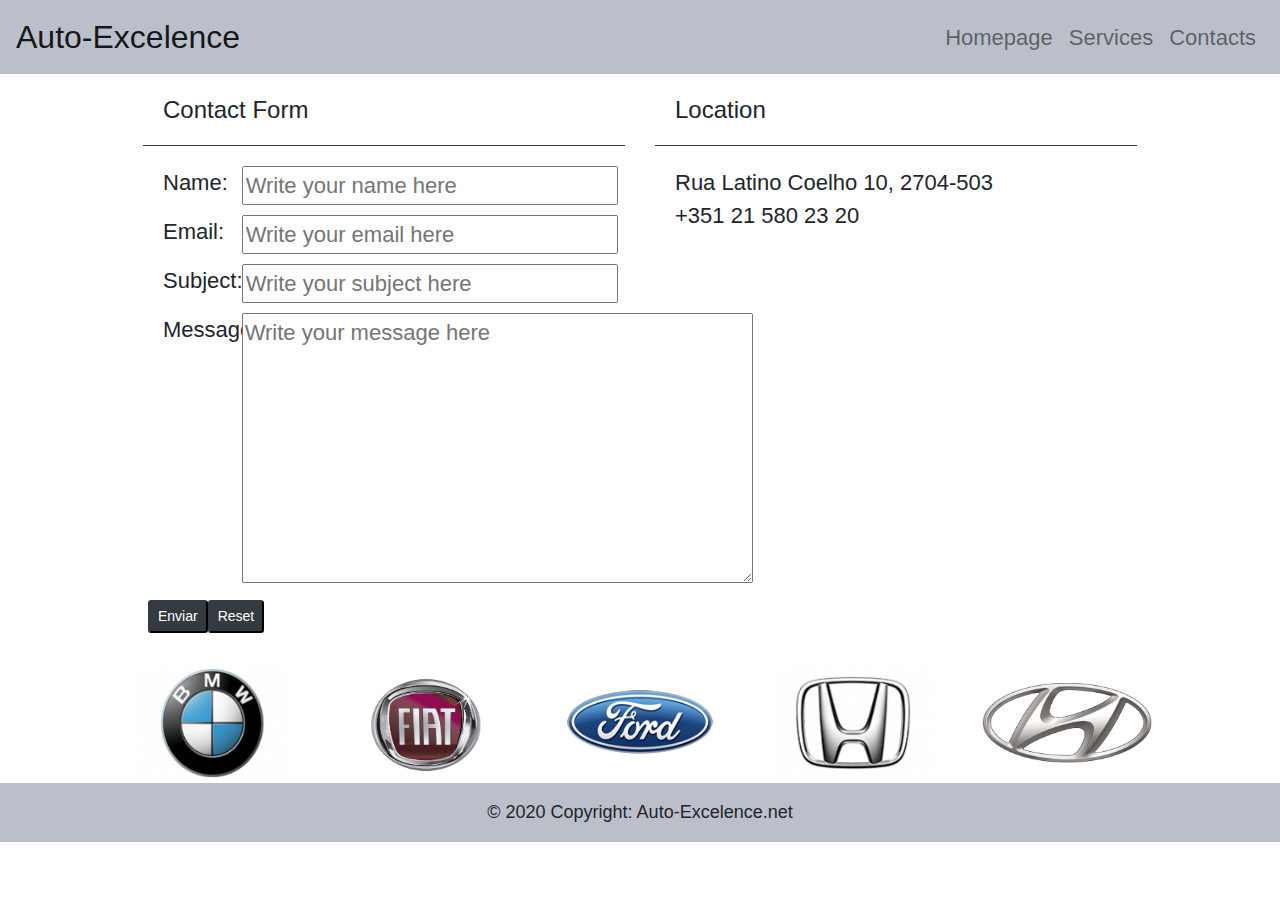
<file: contact.html>
<!doctype html>
<html>
<head>
<meta charset="utf-8">
<title>Contact</title>
	
<!--Icon-->
<link rel="icon" href="images/icons/car_icon.png">
<!--CSS Style Sheets-->
	
<link rel="stylesheet" href="https://stackpath.bootstrapcdn.com/bootstrap/4.4.1/css/bootstrap.min.css" integrity="sha384-Vkoo8x4CGsO3+Hhxv8T/Q5PaXtkKtu6ug5TOeNV6gBiFeWPGFN9MuhOf23Q9Ifjh" crossorigin="anonymous">
<link rel="stylesheet" type="text/css" href="css/styles.css">

<!--Bootstrap Scripts--> 
<script src="https://code.jquery.com/jquery-3.4.1.slim.min.js" integrity="sha384-J6qa4849blE2+poT4WnyKhv5vZF5SrPo0iEjwBvKU7imGFAV0wwj1yYfoRSJoZ+n" crossorigin="anonymous"></script> 
<script src="https://cdn.jsdelivr.net/npm/popper.js@1.16.0/dist/umd/popper.min.js" integrity="sha384-Q6E9RHvbIyZFJoft+2mJbHaEWldlvI9IOYy5n3zV9zzTtmI3UksdQRVvoxMfooAo" crossorigin="anonymous"></script> 
<script src="https://stackpath.bootstrapcdn.com/bootstrap/4.4.1/js/bootstrap.min.js" integrity="sha384-wfSDF2E50Y2D1uUdj0O3uMBJnjuUD4Ih7YwaYd1iqfktj0Uod8GCExl3Og8ifwB6" crossorigin="anonymous"></script> 
<script type="text/javascript">
    var directionsDisplay;
    var directionsService = new google.maps.DirectionsService();

    function InitializeMap() {
      directionsDisplay = new google.maps.DirectionsRenderer();
      var latlng = new google.maps.LatLng(38.752805, -9.219249);
      var myOptions = {
        zoom: 8,
        center: latlng,
        mapTypeId: google.maps.MapTypeId.ROADMAP
      };
      var map = new google.maps.Map(document.getElementById("map"), myOptions);
      directionsDisplay.setMap(map);
      directionsDisplay.setPanel(document.getElementById('directionpanel'));
      var control = document.getElementById('control');
      control.style.display = 'block';
    }
    window.onload = InitializeMap;
  </script>
</head>

<body>
<div id="header">
  <nav class="navbar navbar-bg-color navbar-light navbar-expand-lg"> <a class="navbar-brand" href="">Auto-Excelence</a>
    <button class="navbar-toggler" type="button" data-toggle="collapse" data-target="#navbarSupportedContent" aria-controls="navbarSupportedContent" aria-expanded="false" aria-label="Toggle navigation"> <span class="navbar-toggler-icon"></span> </button>
    <div class="collapse navbar-collapse" id="navbarSupportedContent">
      <ul class="navbar-nav ml-auto">
        <li class="nav-item"> <a class="nav-link" href="index.html">Homepage</a> </li>
        <li class="nav-item"> <a class="nav-link" href="services.html">Services</a> </li>
        <li class="nav-item"> <a class="nav-link" href="contact.html">Contacts</a> </li>
      </ul>
    </div>
  </nav>
</div>
<div id="contacts-container">
  <div class="row contact-row">
    <div class="col-lg-6">
      <div class="card-header bg-white border-dark">
        <h4>Contact Form</h4>
      </div>
      <form action="mailto:7080059@formacao.iefp.pt" method="post" enctype="text/plain">
        <div class="card-body">
          <div class="row">
            <div class="col-sm-2">
              <label id="Lbl_Name"> Name: </label>
            </div>
            <div class="col-sm-9 col-lg-10">
              <input type="text" name="Name" placeholder="Write your name here" size="30" required>
            </div>
          </div>
          <div class="row mt-2">
            <div class="col-sm-2">
              <label id="Lbl_Email">Email:</label>
            </div>
            <div class="col-sm-8 col-lg-10">
              <input type="email" name="Email" placeholder="Write your email here" size="30" required>
            </div>
          </div>
          <div class="row mt-2">
            <div class="col-sm-2">
              <label ID="Lbl_Subject">Subject:</label>
            </div>
            <div class="col-sm-8 col-lg-10">
              <input type="text" name="Subject" placeholder="Write your subject here" size="30" required>
            </div>
          </div>
          <div class="row mt-2">
            <div class="col-sm-2">
              <label id="Lbl_Message">Message:</label>
            </div>
            <div class="col-sm-8">
              <textarea id="input-box" name="Message" rows="8" cols="40" placeholder="Write your message here" required></textarea>
            </div>
          </div>
          <div class="row mt-2">
            <input id="Btn_Send" type="submit" class="btn-dark btn-sm" value="Enviar">
            <input id="Btn_Reset" type="reset" class="btn-dark btn-sm" value="Reset">
          </div>
        </div>
      </form>
    </div>
    <div class="col-lg-6">
      <div class="card-header bg-white border-dark">
        <h4>Location</h4>
      </div>
      <div class="card-body">
        <div>
          <p> Rua Latino Coelho 10, 2704-503<br />
            +351 21 580 23 20 </p>
        </div>
        <div id="map" style="width: 400px; height: 300px;"></div>
      </div>
    </div>
  </div>
</div>
<div class="row mx-auto justify-content-center">
  <div class="col-lg-2"> <a href="https://www.bmw.pt/" target="_blank" ><img class="brand-img-bmw" src="images/bmw.png" width="150" height="110" alt="car-brand"></a> </div>
  <div class="col-lg-2"> <a href="https://www.fiat.pt/" target="_blank"><img class="brand-img" src="images/fiat.png"  width="150" height="120" alt="car-brand"></a> </div>
  <div class="col-lg-2"> <a href="https://www.ford.pt/" target="_blank"><img class="brand-img" src="images/ford.png" width="150" height="120" alt="car-brand"></a> </div>
  <div class="col-lg-2"> <a href="https://honda-automoveis.pt/" target="_blank"><img class="brand-img-honda" src="images/honda.png"  width="160" height="110" alt="car-brand"></a> </div>
  <div class="col-lg-2"> <a href="https://www.hyundai.pt/" target="_blank"><img class="brand-img-hyundai" src="images/hyundai.png" width="170" height="80" alt="car-brand"></a></div>
</div>
<footer class="page-footer font-small footer-bg-color">
  <div class="footer-copyright text-center py-3"> © 2020 Copyright: Auto-Excelence.net </div>
</footer>
</body>
</html>
</file>
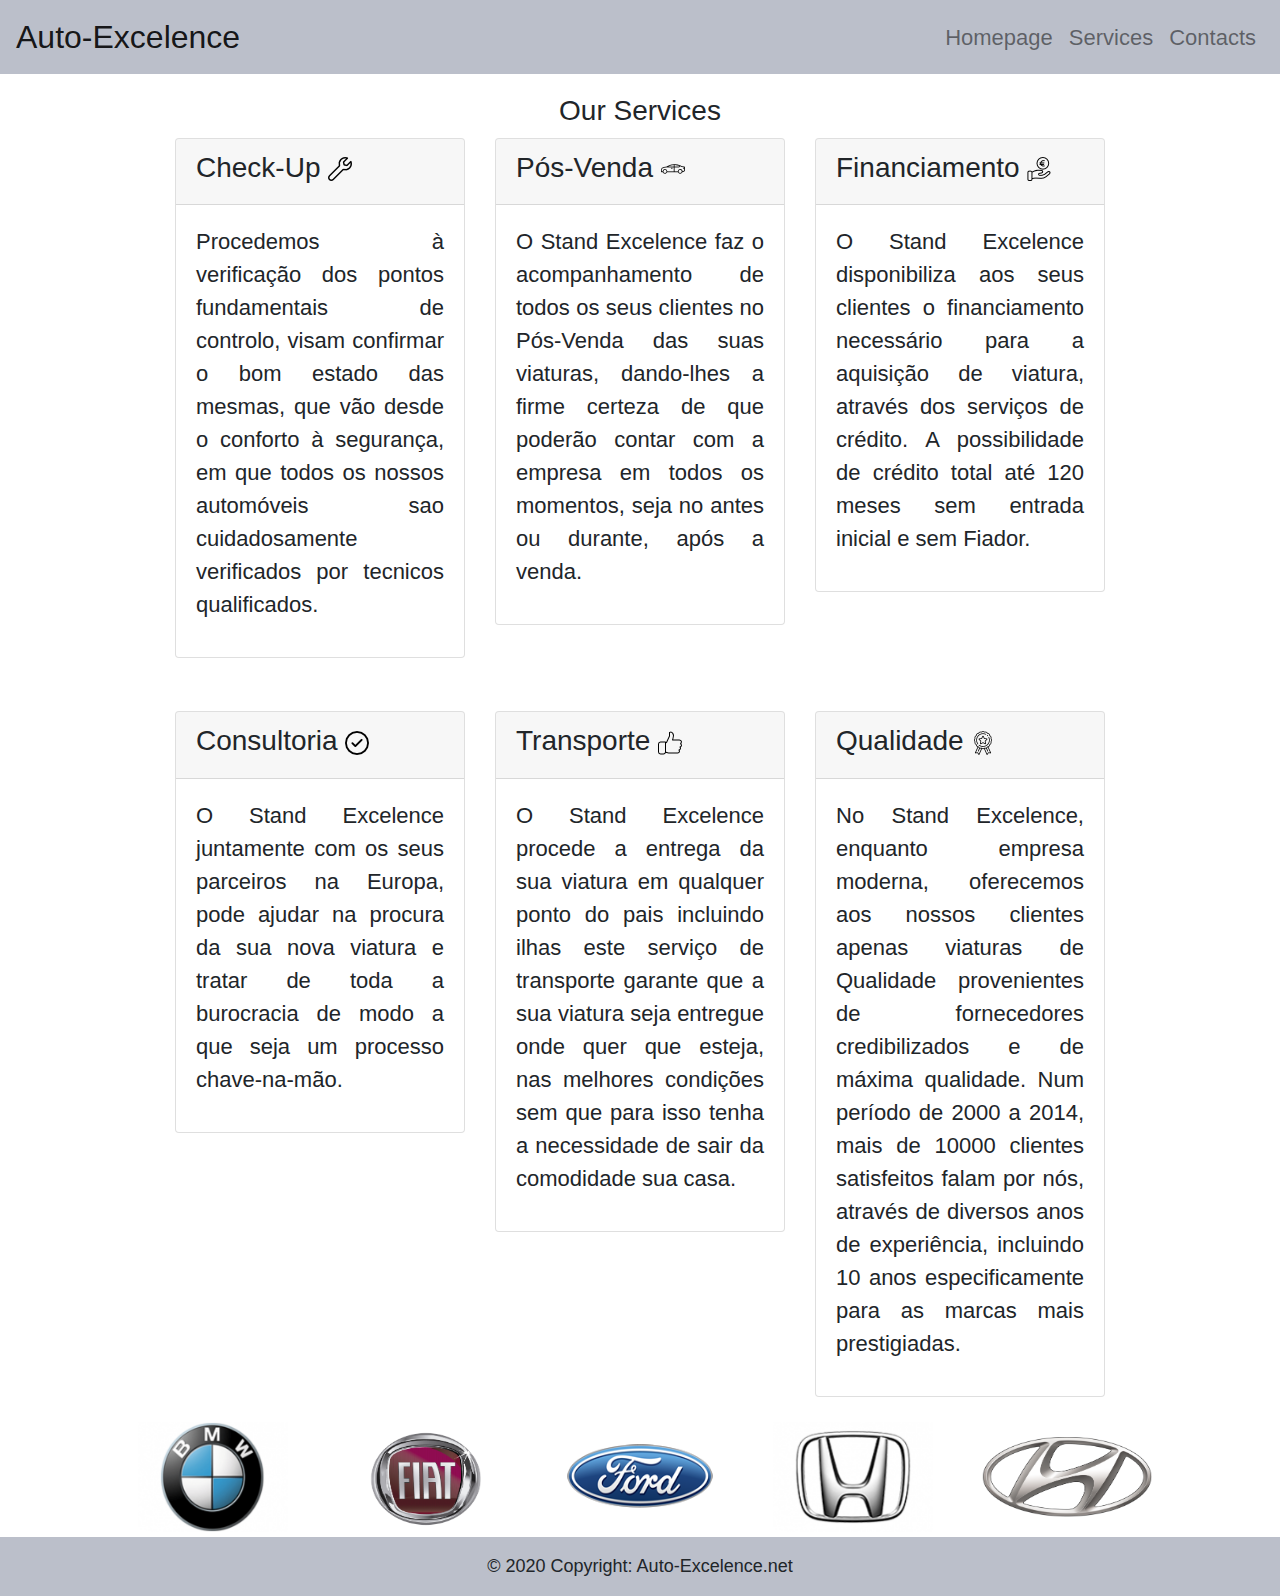
<file: services.html>
<!doctype html>
<html>
<head>
<meta charset="utf-8">
<title>Services</title>
</head>
<!--Icon-->

<link rel="icon" href="images/icons/car_icon.png">
	
<!--CSS Style Sheets-->

<link rel="stylesheet" href="https://stackpath.bootstrapcdn.com/bootstrap/4.4.1/css/bootstrap.min.css" integrity="sha384-Vkoo8x4CGsO3+Hhxv8T/Q5PaXtkKtu6ug5TOeNV6gBiFeWPGFN9MuhOf23Q9Ifjh" crossorigin="anonymous">
<link rel="stylesheet" type="text/css" href="css/styles.css">

<!--Bootstrap Scripts--> 
	
<script src="https://code.jquery.com/jquery-3.4.1.slim.min.js" integrity="sha384-J6qa4849blE2+poT4WnyKhv5vZF5SrPo0iEjwBvKU7imGFAV0wwj1yYfoRSJoZ+n" crossorigin="anonymous"></script> 
<script src="https://cdn.jsdelivr.net/npm/popper.js@1.16.0/dist/umd/popper.min.js" integrity="sha384-Q6E9RHvbIyZFJoft+2mJbHaEWldlvI9IOYy5n3zV9zzTtmI3UksdQRVvoxMfooAo" crossorigin="anonymous"></script> 
<script src="https://stackpath.bootstrapcdn.com/bootstrap/4.4.1/js/bootstrap.min.js" integrity="sha384-wfSDF2E50Y2D1uUdj0O3uMBJnjuUD4Ih7YwaYd1iqfktj0Uod8GCExl3Og8ifwB6" crossorigin="anonymous"></script>
<body>
<div id="header">
  <nav class="navbar navbar-bg-color navbar-light navbar-expand-lg"> <a class="navbar-brand" href="">Auto-Excelence</a>
    <button class="navbar-toggler" type="button" data-toggle="collapse" data-target="#navbarSupportedContent" aria-controls="navbarSupportedContent" aria-expanded="false" aria-label="Toggle navigation"> <span class="navbar-toggler-icon"></span> </button>
    <div class="collapse navbar-collapse" id="navbarSupportedContent">
      <ul class="navbar-nav ml-auto">
        <li class="nav-item"> <a class="nav-link" href="index.html">Homepage</a> </li>
        <li class="nav-item"> <a class="nav-link" href="services.html">Services</a> </li>
        <li class="nav-item"> <a class="nav-link" href="contact.html">Contacts</a> </li>
      </ul>
    </div>
  </nav>
</div>
<div id="services-container">
  <h3 class="text-center">Our Services</h3>
  <div class="row services-row">
    <div class="col-lg-3">
      <div class="card">
        <div class="card-header text-left">
          <h3>Check-Up <img src="images/icons/wrench.png" alt="services" /></h3>
        </div>
        <div class="card-body">
          <p class="text-justify"> Procedemos à verificação dos pontos fundamentais de controlo, visam confirmar o bom estado das mesmas, que vão desde o conforto à segurança, 
            em que todos os nossos automóveis sao cuidadosamente verificados por tecnicos qualificados. </p>
        </div>
      </div>
    </div>
    <br />
    <div class="col-lg-3">
      <div class="card">
        <div class="card-header text-left">
          <h3>Pós-Venda <img src="images/icons/car.png" alt="services" /></h3>
        </div>
        <div class="card-body">
          <p class="text-justify"> O Stand Excelence faz o acompanhamento de todos os seus clientes no Pós-Venda das suas viaturas, dando-lhes a firme 
            certeza de que poderão contar com a empresa em todos os momentos, seja no antes ou durante, após a venda. </p>
        </div>
      </div>
    </div>
    <br />
    <div class="col-lg-3">
      <div class="card">
        <div class="card-header text-left">
          <h3>Financiamento <img src="images/icons/euro.png" alt="services" /></h3>
        </div>
        <div class="card-body">
          <p class="text-justify"> O Stand Excelence disponibiliza aos seus clientes o financiamento necessário para a aquisição de viatura, através dos serviços de crédito. 
            A possibilidade de crédito total até 120 meses sem entrada inicial e sem Fiador. </p>
        </div>
      </div>
    </div>
  </div>
  <br />
  <div class="row services-row">
    <div class="col-lg-3">
      <div class="card">
        <div class="card-header text-left">
          <h3>Consultoria <img src="images/icons/check.png" alt="services" /></h3>
        </div>
        <div class="card-body">
          <p class="text-justify"> O Stand Excelence juntamente com os seus parceiros na Europa, pode ajudar na procura da sua nova viatura e tratar de toda a burocracia 
            de modo a que seja um processo chave-na-mão. </p>
        </div>
      </div>
    </div>
    <br />
    <div class="col-lg-3">
      <div class="card">
        <div class="card-header text-left">
          <h3>Transporte <img src="images/icons/like.png" alt="services" /></h3>
        </div>
        <div class="card-body">
          <p class="text-justify"> O Stand Excelence procede a entrega da sua viatura em qualquer ponto do pais incluindo ilhas este serviço de transporte garante que a sua viatura 
            seja entregue onde quer que esteja, nas melhores condições sem que para isso tenha a necessidade de sair da comodidade sua casa. </p>
        </div>
      </div>
    </div>
    <br />
    <div class="col-lg-3">
      <div class="card">
        <div class="card-header text-left">
          <h3>Qualidade <img src="images/icons/quality.png" alt="services" /></h3>
        </div>
        <div class="card-body">
          <p class="text-justify"> No Stand Excelence, enquanto empresa moderna, oferecemos aos nossos clientes apenas viaturas de Qualidade 
            provenientes de fornecedores credibilizados e de máxima qualidade. Num período de 2000 a 2014, mais de 10000 
            clientes satisfeitos falam por nós, através de diversos anos de experiência, incluindo 10 anos especificamente para as marcas mais prestigiadas. </p>
        </div>
      </div>
    </div>
  </div>
</div>
<div class="row mx-auto justify-content-center">
  <div class="col-lg-2"> <a href="https://www.bmw.pt/" target="_blank" ><img class="brand-img-bmw" src="images/bmw.png" width="150" height="110" alt="car-brand"></a> </div>
  <div class="col-lg-2"> <a href="https://www.fiat.pt/" target="_blank"><img class="brand-img" src="images/fiat.png"  width="150" height="120" alt="car-brand"></a> </div>
  <div class="col-lg-2"> <a href="https://www.ford.pt/" target="_blank"><img class="brand-img" src="images/ford.png" width="150" height="120" alt="car-brand"></a> </div>
  <div class="col-lg-2"> <a href="https://honda-automoveis.pt/" target="_blank"><img class="brand-img-honda" src="images/honda.png"  width="160" height="110" alt="car-brand"></a> </div>
  <div class="col-lg-2"> <a href="https://www.hyundai.pt/" target="_blank"><img class="brand-img-hyundai" src="images/hyundai.png" width="170" height="80" alt="car-brand"></a></div>
</div>
<footer class="page-footer font-small footer-bg-color">
  <div class="footer-copyright text-center py-3"> © 2020 Copyright: Auto-Excelence.net </div>
</footer>
</body>
</html>
</file>
<file: css/styles.css>
body {
  font-family: "Gill Sans", "Gill Sans MT", "Myriad Pro", "DejaVu Sans Condensed", Helvetica, Arial, "sans-serif";
  font-size: 22px;
}
.navbar-brand {
  font-size: 32px;
}
.nav-link {
  font-size: 22px;
}
.navbar-bg-color {
  background-color: #bbbfca;
}
.footer-bg-color {
  background-color: #bbbfca;
}
#cars-container {
  margin: 20px auto;
}
.cars-row {
  margin: 10px auto;
  width: 80%;
}
.brand-img {
  display: block;
  margin: auto;
}
.brand-img-bmw {
  display: block;
  margin-top: 5px;
  margin-left: auto;
  margin-right: auto;
}
.brand-img-honda {
  display: block;
  margin-top: 5px;
  margin-left: auto;
  margin-right: auto;
}
.brand-img-hyundai {
  display: block;
  margin-top: 20px;
  margin-left: auto;
  margin-right: auto;
}
.footer-copyright {
  font-size: 18px;
}
#services-container {
  margin: 20px auto;
}
.services-row {
  margin: 10px auto;
  justify-content: center;
}
.contact-row {
  margin: 10px auto;
  width: 80%;
}
</file>
